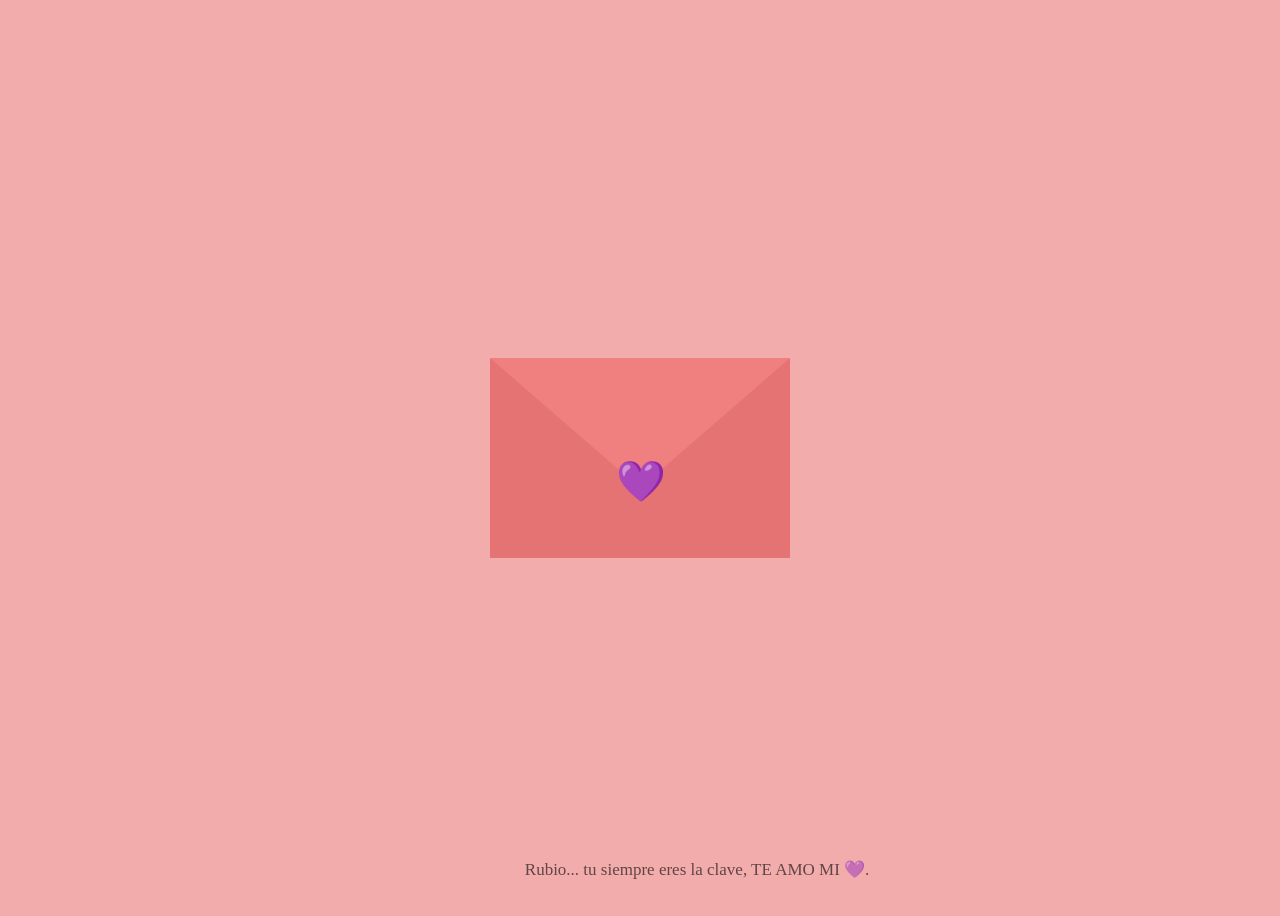
<file: index.html>
<!DOCTYPE html>
<html lang="en">
<head>
  <meta charset="UTF-8">
  <meta name="viewport" content="width=device-width, initial-scale=1.0">
  <title>Happy Birthday mi 💜</title>
  <link rel="icon" sizes="180x180" href="./favicon_io/favicon.ico">
  <link rel="stylesheet" href="styles.css">
  <script src="script.js" defer></script>
</head>
<body>
  <div class="container">
    <div class="envelope-wrapper">
      <div class="envelope">
        <div class="heart">💜</div>
        <div class="letter">
          <div class="text">
            <strong>Feliz cumpleaños mi 💜:</strong>
            <p>¡Espero que tengas un día increíble!</p>
            <p><a href="letter.html">Con todo mi amor</a></p>
          </div>
        </div>
      </div>
    </div>
  </div>
  <div class="hearts"> Rubio... tu siempre eres la clave, TE AMO MI 💜.</div>

</body>
</html>
</file>
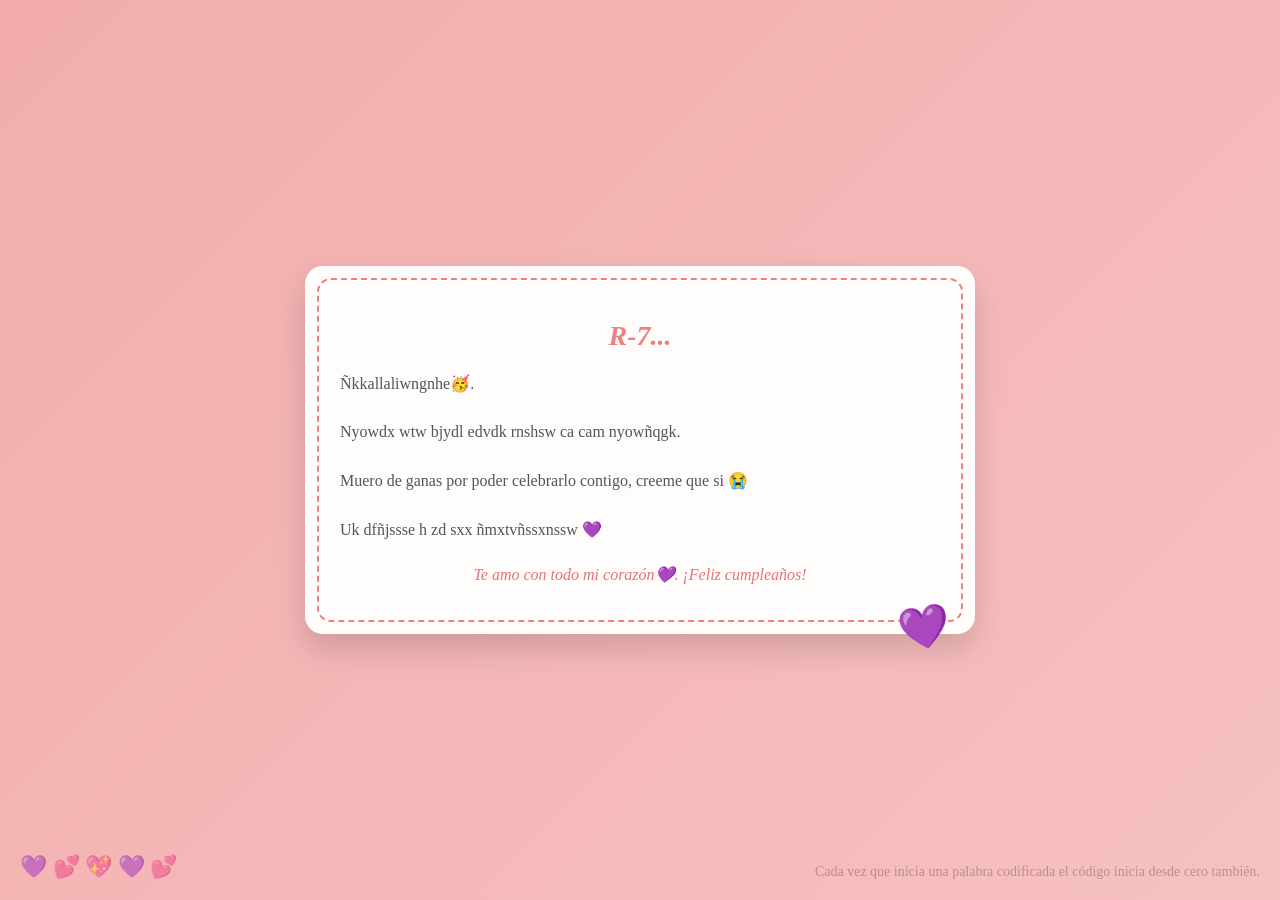
<file: letter.html>
<!DOCTYPE html>
<html lang="es">
<head>
  <meta charset="UTF-8">
  <title>Letter</title>

  <!-- Fuente manuscrita -->
  <link href="https://fonts.googleapis.com/css2?family=Dancing+Script:wght@500&display=swap" rel="stylesheet">

  <!-- Estilos -->
  <link rel="stylesheet" href="styles2.css">
</head>

<body>

  <!-- corazones decorativos -->
  <div class="hearts">💜 💕 💖 💜 💕</div>
  
  <div class="letter_2">
      <div class="container">
          <center>
              <h2>R-7...</h2>
            </center>
            
            <p>
                Ñkkallaliwngnhe🥳.
            </p>
            <p>
                Nyowdx wtw bjydl edvdk rnshsw ca cam nyowñqgk.
            </p>
            <p>Muero de ganas por poder celebrarlo contigo, creeme que si 😭</p>
            <p>Uk dfñjssse h zd sxx ñmxtvñssxnssw 💜</p>
            
            
            
            <p>
                <center>
                    Te amo con todo mi corazón💜. ¡Feliz cumpleaños!
                </center>
            </p>
        </div>
        
        <!-- sello de amor -->
        <div class="seal">💜</div>
    </div>
    <div class="pista">Cada vez que inicia una palabra codificada el código inicia desde cero también.</div>

</body>
</html>
</file>
<file: styles.css>
:root {
  --primary: #f08080;
  --bg-color: #f2acac;
}

body {
  display: flex;
  justify-content: center;
  align-items: center;
  height: 100vh;
  background-color: var(--bg-color);
}

/* El cuerpo del sobre */
.envelope-wrapper {
  position: relative;
  cursor: pointer;
}

.envelope {
  position: relative;
  width: 300px;
  height: 200px;
  background-color: #f08080;
  z-index: 1;
  display: flex;
  justify-content: center;
}

/* La solapa del sobre (triángulo superior) */
.envelope::before {
  content: "";
  position: absolute;
  top: 0;
  z-index: 4;
  border-top: 130px solid #f08080;
  border-left: 150px solid transparent;
  border-right: 150px solid transparent;
  transform-origin: top;
  transition: all 0.5s ease;
}

/* Los lados del sobre */
.envelope::after {
  content: "";
  position: absolute;
  top: 0;
  width: 0;
  height: 0;
  border-top: 100px solid transparent;
  border-right: 150px solid #e67373;
  border-bottom: 100px solid #e67373;
  border-left: 150px solid #e67373;
  z-index: 3;
}

/* La carta */
.letter {
  position: absolute;
  right: 10%;
  bottom: 0;
  width: 70%;
  height: 80%;
  background: white;
  z-index: 2;
  padding: 15px;
  transition: all 0.5s ease;
}

/* Estado Abierto */
.envelope-wrapper.open .envelope::before {
  transform: rotateX(180deg);
  z-index: 0;
}

.envelope-wrapper.open .letter {
  transform: translateY(-100px);
  z-index: 5; /* Sube la carta por encima de todo */
}

.heart {
  position: absolute;
  top: 50%;
  left: 42%;
  width: 50px;
  height: 50px;
  font-size: 40px;
  z-index: 6;
  /*background-color: #ff4d4d; /* Cambié a rojo, pero puedes dejarlo black */
  /*transform: translate(-50%, -20%);  Centra horizontalmente y ajusta vertical
  clip-path: path('M12 21.35l-1.45-1.32C5.4 15.36 2 12.28 2 8.5 2 5.42 4.42 3 7.5 3c1.74 0 3.41.81 4.5 2.09C13.09 3.81 14.76 3 16.5 3 19.58 3 22 5.42 22 8.5c0 3.78-3.4 6.86-8.55 11.54L12 21.35z');
  transition: transform 0.5s ease; */
}

.letter a {
  color: #a55cc2;              /* color principal */
  text-decoration: none;       /* quita el subrayado feo */
  font-weight: bold;
  font-family: 'Georgia', serif;
  position: relative;
  transition: color 0.3s ease;
}

/* subrayado animado */
.letter a::after {
  content: "";
  position: absolute;
  left: 0;
  bottom: -3px;
  width: 0;
  height: 2px;
  background-color: #79418f;
  transition: width 0.3s ease;
}

.letter a:hover {
  color: #79418f;
}

.letter a:hover::after {
  width: 100%;
}
.hearts {
  position: fixed;
  bottom: 20px;
  left: 41%;
  font-size: 17px;
  opacity: 0.6;
  animation: float 10s infinite ease-in-out;
}

@keyframes float {
  0% { transform: translateX(0); }
  50% { transform: translateX(25px); }
  100% { transform: translateX(0); }
}

@keyframes fadeIn {
  from {
    opacity: 0;
    transform: translateY(30px);
  }
  to {
    opacity: 1;
    transform: translateY(0);
  }
}
</file>
<file: styles2.css>
body {
  margin: 0;
  padding: 0;
  min-height: 100vh;
  background: linear-gradient(135deg, #f2acac, #f7c1c1);
  display: flex;
  justify-content: center;
  align-items: center;
  font-family: 'Georgia', serif;
  overflow: hidden;
}

.letter_2 {
  background: #fffdfb;
  width: 90%;
  max-width: 600px;
  padding: 30px 35px;
  border-radius: 18px;
  box-shadow: 0 15px 30px rgba(0, 0, 0, 0.15);
  position: relative;
  animation: fadeIn 1.2s ease;
}

/* borde decorativo */
.letter_2::before {
  content: "";
  position: absolute;
  inset: 12px;
  border: 2px dashed #f08080;
  border-radius: 14px;
  pointer-events: none;
}


.container h2 {
  color: #f08080;
  margin-bottom: 18px;
  font-size: 28px;
}

.container p {
  color: #555;
  /*font-family: 'Dancing Script', cursive;*/
  font-size: 16px;
  line-height: 1.8;
  text-align: justify;
  margin-bottom: 20px;
}



.container img {
  display: block;
  max-width: 100%;
  margin: 10px auto;
  border-radius: 16px;
  box-shadow: 0 8px 20px rgba(0, 0, 0, 0.15);
  transition: transform 0.4s ease;
}

.container img:hover {
  transform: scale(1.04);
}


.container center {
  color: #e67373;
  font-style: italic;
  font-size: 16px;
}

.seal {
  position: absolute;
  bottom: -18px;
  right: 25px;
  font-size: 42px;
  transform: rotate(-10deg);
}

.hearts {
  position: fixed;
  bottom: 20px;
  left: 20px;
  font-size: 22px;
  opacity: 0.6;
  animation: float 6s infinite ease-in-out;
}



@keyframes float {
  0% { transform: translateX(0); }
  50% { transform: translateX(25px); }
  100% { transform: translateX(0); }
}

@keyframes fadeIn {
  from {
    opacity: 0;
    transform: translateY(30px);
  }
  to {
    opacity: 1;
    transform: translateY(0);
  }
}
.pista {
  position: fixed;
  bottom: 20px;
  right: 20px;
  font-size: 14px;
  opacity: 0.25;
}
</file>
